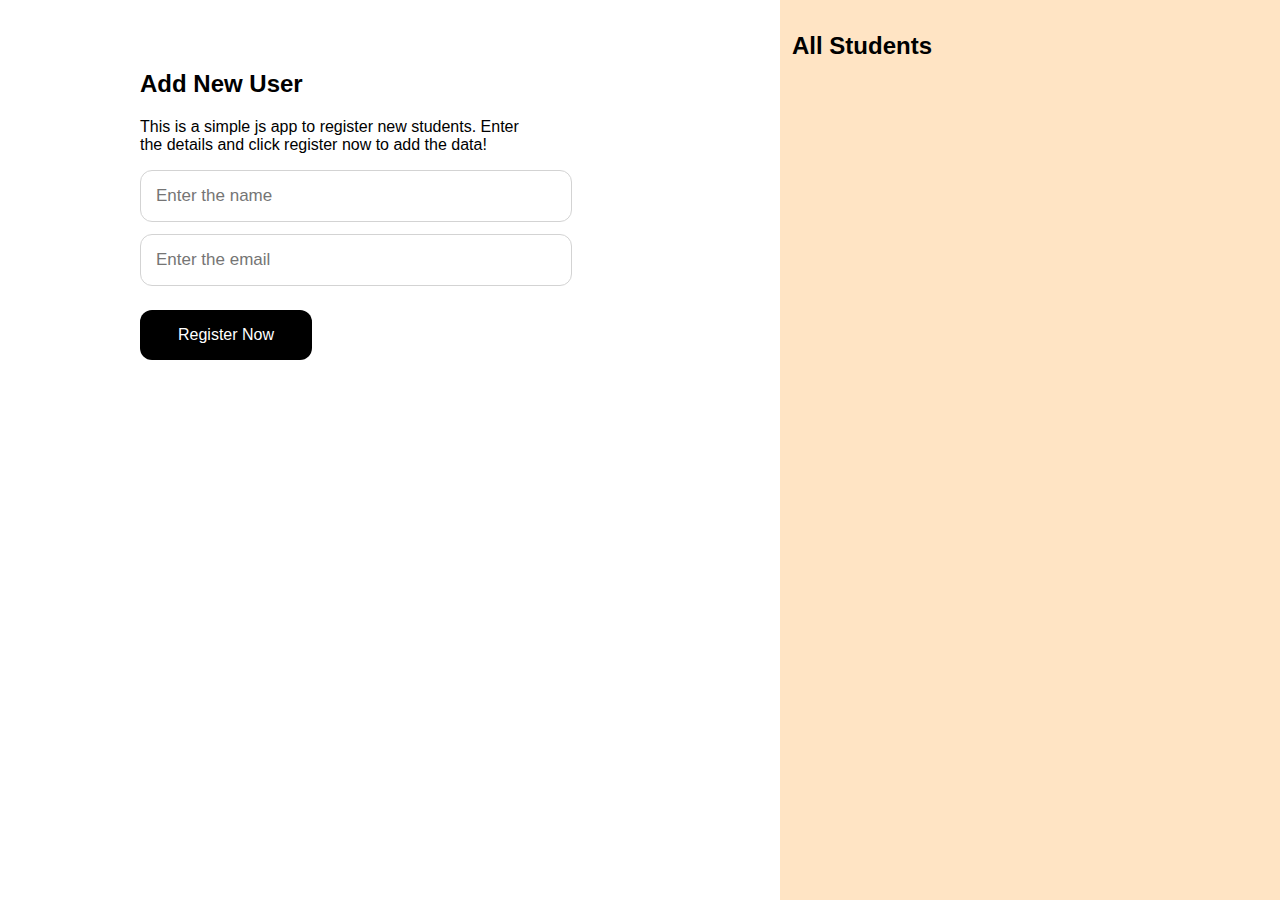
<file: index.html>
<!DOCTYPE html>
<html lang="en">
<head>
    <meta charset="UTF-8">
    <meta http-equiv="X-UA-Compatible" content="IE=edge">
    <meta name="viewport" content="width=device-width, initial-scale=1.0">
    <title>Document</title>
    <link rel="stylesheet" href="style.css">
</head>

<body>

    <div class="container">
        <div class="left-container">

            <div class="add">
                <h2>Add New User</h2>
                <p>This is a simple js app to register new students. Enter the details and click register now to add the
                    data!</p>

                <input type="text" placeholder="Enter the name" id="name">
                <input type="text" placeholder="Enter the email" id="email">


                <button class="btn" onclick="register()">Register Now</button>

                <div id="alert"></div>
            </div>

        </div>
        <div class="right-container">
            <h2>All Students</h2>
            <div class="students" id="user">
                
                
            </div>
        </div>
    </div>



<script src="script.js"></script>

</body>
</html>
</file>
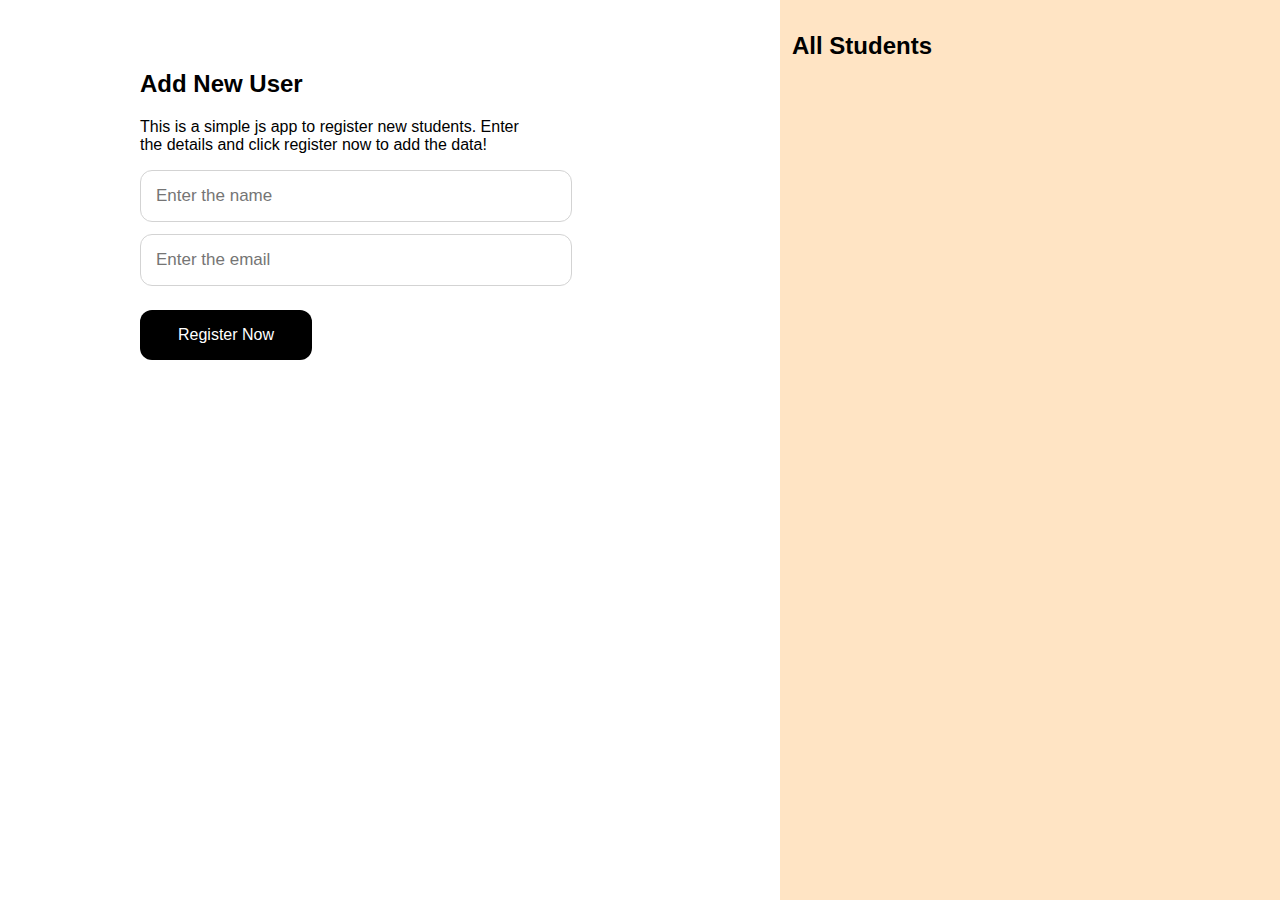
<file: maps_filter.html>
<!DOCTYPE html>
<html lang="en">
<head>
    <meta charset="UTF-8">
    <meta http-equiv="X-UA-Compatible" content="IE=edge">
    <meta name="viewport" content="width=device-width, initial-scale=1.0">
    <title>Document</title>
    <link rel="stylesheet" href="map_Fil.css">
</head>

<body>

    <div class="container">
        <div class="left-container">

            <div class="add">
                <h2>Add New User</h2>
                <p>This is a simple js app to register new students. Enter the details and click register now to add the
                    data!</p>

                <input type="text" placeholder="Enter the name" id="name">
                <input type="text" placeholder="Enter the email" id="email">


                <button class="btn" onclick="register()">Register Now</button>

                <div id="alert"></div>
            </div>

        </div>
        <div class="right-container">
            <h2>All Students</h2>
            <div class="students" id="user">
                
                
            </div>
        </div>
    </div>



<script src="scriptM_F.js"></script>

</body>
</html>
</file>
<file: style.css>
body {
    margin:0;
    
    font-family: Canva Sans, Noto Sans Variable, Noto Sans, -apple-system, BlinkMacSystemFont, Segoe UI, Helvetica, Arial, sans-serif;
}
.container{
    
    margin: 0 auto;
}
.btn{
    background-color: black;
    color: white;
    padding: 16px 38px;
    border-radius: 12px;
    cursor: pointer;
    border:none;
    font-size: 16px;
    margin-top: 12px;
}
.card{
    width: 100%;
    margin: 0 auto;
    background-color: #fff;
    padding: 24px;
    border-radius: 16px;
    text-align: center;
}
input{
    padding: 15px;
    border-radius: 12px;
    font-size: 17px;
    border: 1px solid lightgray;
    width: 100%;
    margin-bottom: 12px;
}
.flex{
    display: flex;
    gap: 12px;
}
.card h1{
    margin: 0;
    font-size: 60px;
    color: orangered;
}
.container{
    display: flex;
    justify-content: space-between;
}
.left-container{
    width: 500px;
    margin: 50px auto;
    display: inline-block;
    height: 100%;
}
.add{
    width: 400px;
}
.right-container{
    background-color: bisque;
    width: 500px;
    height: 100vh;
    display: inline-block;
}
.right-container h2{
    padding: 12px;
}
.students{
    width:500px;
    padding: 12px;
    box-sizing: border-box;
}
.user{
    background-color: #ffffff;
    display: flex;
    gap:24px;
    border-radius: 6px;
    padding: 0 20px;
    width: 100%;
    box-sizing: border-box;
    margin-bottom: 12px;
}
.success{
    margin-top: 12px;
    background-color: rgb(220, 255, 220);
    color: green;
    padding:18px 20px;
    border-radius: 12px;
    display: inline-block;
}
.danger{
    margin-top: 12px;
    background-color: rgb(255, 220, 220);
    color: rgb(128, 0, 0);
    padding:18px 20px;
    border-radius: 12px;
    display: inline-block;
}
</file>
<file: map_Fil.css>
body {
    margin:0;
    
    font-family: Canva Sans, Noto Sans Variable, Noto Sans, -apple-system, BlinkMacSystemFont, Segoe UI, Helvetica, Arial, sans-serif;
}
.container{
    
    margin: 0 auto;
}
.btn{
    background-color: black;
    color: white;
    padding: 16px 38px;
    border-radius: 12px;
    cursor: pointer;
    border:none;
    font-size: 16px;
    margin-top: 12px;
}
.card{
    width: 100%;
    margin: 0 auto;
    background-color: #fff;
    padding: 24px;
    border-radius: 16px;
    text-align: center;
}
input{
    padding: 15px;
    border-radius: 12px;
    font-size: 17px;
    border: 1px solid lightgray;
    width: 100%;
    margin-bottom: 12px;
}
.flex{
    display: flex;
    gap: 12px;
}
.card h1{
    margin: 0;
    font-size: 60px;
    color: orangered;
}
.container{
    display: flex;
    justify-content: space-between;
}
.left-container{
    width: 500px;
    margin: 50px auto;
    display: inline-block;
    height: 100%;
}
.add{
    width: 400px;
}
.right-container{
    background-color: bisque;
    width: 500px;
    height: 100vh;
    display: inline-block;
}
.right-container h2{
    padding: 12px;
}
.students{
    width:500px;
    padding: 12px;
    box-sizing: border-box;
}
.user{
    background-color: #ffffff;
    display: flex;
    gap:24px;
    border-radius: 6px;
    padding: 0 20px;
    width: 100%;
    box-sizing: border-box;
    margin-bottom: 12px;
}
.success{
    margin-top: 12px;
    background-color: rgb(220, 255, 220);
    color: green;
    padding:18px 20px;
    border-radius: 12px;
    display: inline-block;
}
.danger{
    margin-top: 12px;
    background-color: rgb(255, 220, 220);
    color: rgb(128, 0, 0);
    padding:18px 20px;
    border-radius: 12px;
    display: inline-block;
}
</file>
